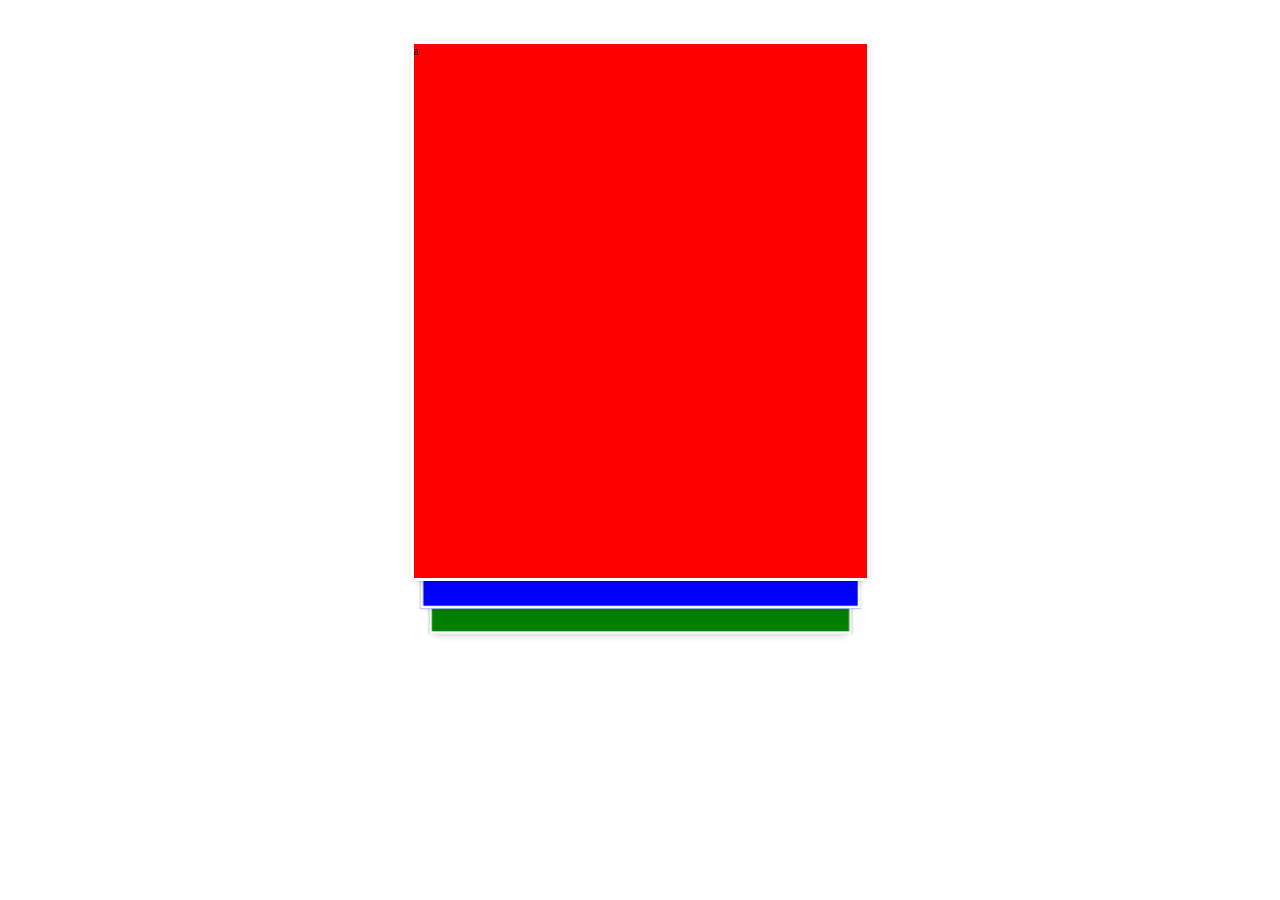
<file: code/index/index.html>
<!doctype html>
<html lang="en">
	<head>
		<meta charset="UTF-8">
		<title>Document</title>
		<script>
			;(function(win, lib) {
				var doc = win.document;
				var docEl = doc.documentElement;
				var metaEl = doc.querySelector('meta[name="viewport"]');
				var flexibleEl = doc.querySelector('meta[name="flexible"]');
				var dpr = 0;
				var scale = 0;
				var tid;
				var flexible = lib.flexible || (lib.flexible = {});
				
				if (metaEl) {
					console.warn('将根据已有的meta标签来设置缩放比例');
					var match = metaEl.getAttribute('content').match(/initial\-scale=([\d\.]+)/);
					if (match) {
						scale = parseFloat(match[1]);
						dpr = parseInt(1 / scale);
					}
				} else if (flexibleEl) {
					var content = flexibleEl.getAttribute('content');
					if (content) {
						var initialDpr = content.match(/initial\-dpr=([\d\.]+)/);
						var maximumDpr = content.match(/maximum\-dpr=([\d\.]+)/);
						if (initialDpr) {
							dpr = parseFloat(initialDpr[1]);
							scale = parseFloat((1 / dpr).toFixed(2));    
						}
						if (maximumDpr) {
							dpr = parseFloat(maximumDpr[1]);
							scale = parseFloat((1 / dpr).toFixed(2));    
						}
					}
				}

				if (!dpr && !scale) {
					var isAndroid = win.navigator.appVersion.match(/android/gi);
					var isIPhone = win.navigator.appVersion.match(/iphone/gi);
					var devicePixelRatio = win.devicePixelRatio;
					if (isIPhone) {
						// iOS下，对于2和3的屏，用2倍的方案，其余的用1倍方案
						if (devicePixelRatio >= 3 && (!dpr || dpr >= 3)) {                
							dpr = 3;
						} else if (devicePixelRatio >= 2 && (!dpr || dpr >= 2)){
							dpr = 2;
						} else {
							dpr = 1;
						}
					} else {
						// 其他设备下，仍旧使用1倍的方案
						dpr = 1;
					}
					scale = 1 / dpr;
				}

				docEl.setAttribute('data-dpr', dpr);
				if (!metaEl) {
					metaEl = doc.createElement('meta');
					metaEl.setAttribute('name', 'viewport');
					metaEl.setAttribute('content', 'initial-scale=' + scale + ', maximum-scale=' + scale + ', minimum-scale=' + scale + ', user-scalable=no');
					if (docEl.firstElementChild) {
						docEl.firstElementChild.appendChild(metaEl);
					} else {
						var wrap = doc.createElement('div');
						wrap.appendChild(metaEl);
						doc.write(wrap.innerHTML);
					}
				}

				function refreshRem(){
					var width = docEl.getBoundingClientRect().width;
					if (width / dpr > 540) {
						width = 540 * dpr;
					}
					var rem = width / 10;
					docEl.style.fontSize = rem + 'px';
					flexible.rem = win.rem = rem;
				}

				win.addEventListener('resize', function() {
					clearTimeout(tid);
					tid = setTimeout(refreshRem, 300);
				}, false);
				win.addEventListener('pageshow', function(e) {
					if (e.persisted) {
						clearTimeout(tid);
						tid = setTimeout(refreshRem, 300);
					}
				}, false);

				if (doc.readyState === 'complete') {
					doc.body.style.fontSize = 12 * dpr + 'px';
				} else {
					doc.addEventListener('DOMContentLoaded', function(e) {
						doc.body.style.fontSize = 12 * dpr + 'px';
					}, false);
				}
				

				refreshRem();

				flexible.dpr = win.dpr = dpr;
				flexible.refreshRem = refreshRem;
				flexible.rem2px = function(d) {
					var val = parseFloat(d) * this.rem;
					if (typeof d === 'string' && d.match(/rem$/)) {
						val += 'px';
					}
					return val;
				}
				flexible.px2rem = function(d) {
					var val = parseFloat(d) / this.rem;
					if (typeof d === 'string' && d.match(/px$/)) {
						val += 'rem';
					}
					return val;
				}

			})(window, window['lib'] || (window['lib'] = {}));
		</script>
		<link rel="stylesheet" type="text/css" href="css/component.css" />
		<script src="js/modernizr.custom.js"></script>

		<!-- meta使用viewport以确保页面可自由缩放 -->
		<meta name="viewport" content="width=device-width, initial-scale=1.0, maximum-scale=1.0, user-scalable=no" />

		<!-- 引入 jQuery Mobile 样式 -->
		<link rel="stylesheet" href="http://apps.bdimg.com/libs/jquerymobile/1.4.5/jquery.mobile-1.4.5.min.css">

		<!-- 引入 jQuery 库 -->
		<script src="http://apps.bdimg.com/libs/jquery/1.10.2/jquery.min.js"></script>

		<!-- 引入 jQuery Mobile 库 -->
		<script src="http://apps.bdimg.com/libs/jquerymobile/1.4.5/jquery.mobile-1.4.5.min.js"></script>

	</head>
	<body>
		<div class="container">
			<ul id="elasticstack" class="elasticstack">
				<li style="background-color:red;">a</li>
				<li style="background-color:blue;">b</li>
				<li style="background-color:green;">c</li>
			</ul>
		</div>
		<script src="js/draggabilly.pkgd.min.js"></script>
		<script src="js/elastiStack.js"></script>
		<script>
            var direction;
            ElastiStack.prototype._onDragEnd = function( instance, event, pointer ) {
                if (this.draggie.position.y > 0) {
                    direction = 'pre';//向上，上一页
                } else {
                    direction = 'next';//向下，下一页
                }

                if( this._outOfBounds( instance ) ) return;
                if( this._outOfSight(instance) ) {
                    this._moveAway( instance );
                }
                else {
                    this._moveBack( instance );
                }
            };
            function onUpdateStack(){
                console.log('onUpdateStack');
			}

			new ElastiStack( document.getElementById( 'elasticstack' ) , {distDragBack:100,distDragMax:300, onUpdateStack});
		</script>
	</body>
</html>
</file>
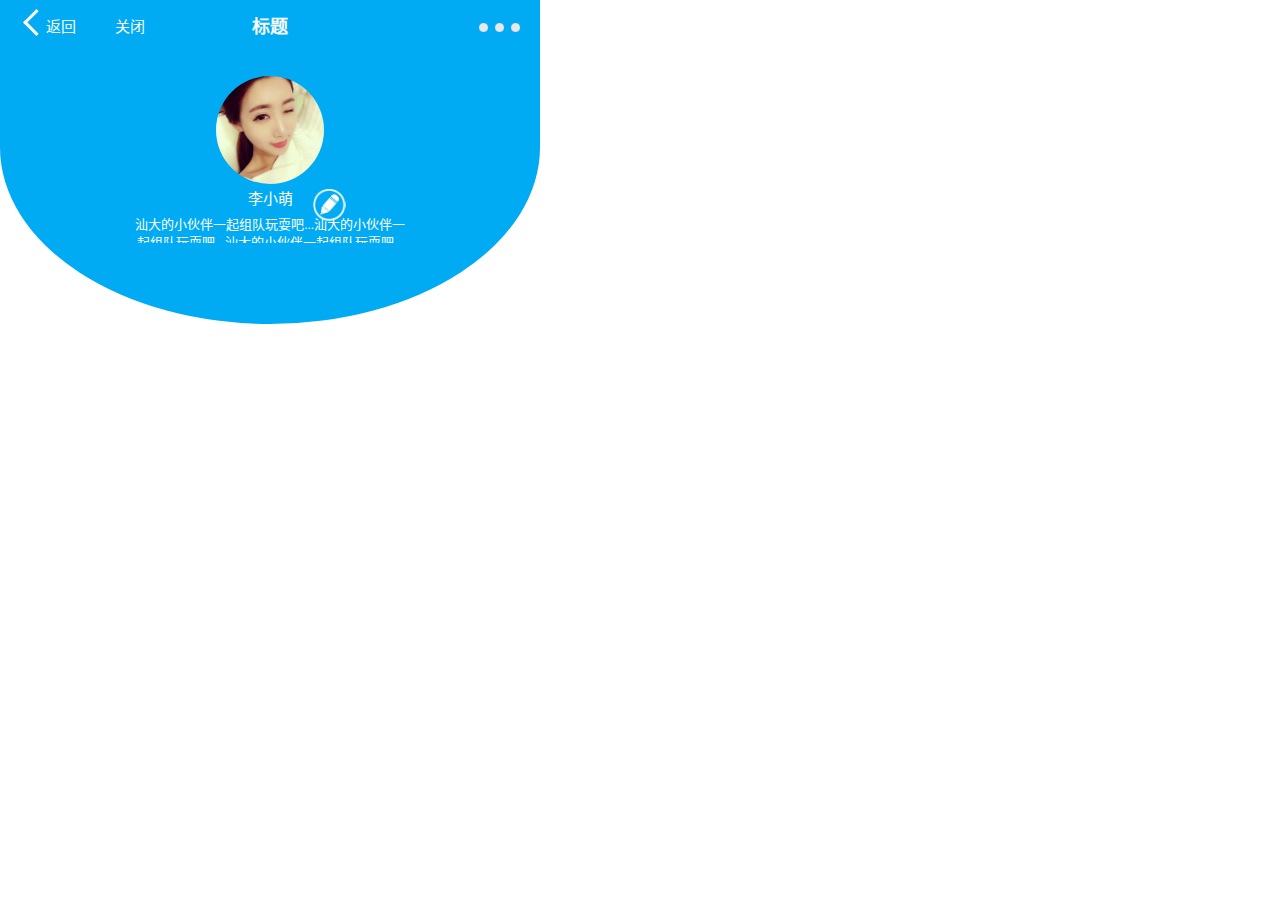
<file: code/my/index.html>
<!doctype html>
<html lang="zh-CN">
	<head>
		<meta charset="UTF-8">
		<title>我的</title>
		<script>
			;(function(win, lib) {
				var doc = win.document;
				var docEl = doc.documentElement;
				var metaEl = doc.querySelector('meta[name="viewport"]');
				var flexibleEl = doc.querySelector('meta[name="flexible"]');
				var dpr = 0;
				var scale = 0;
				var tid;
				var flexible = lib.flexible || (lib.flexible = {});
				
				if (metaEl) {
					console.warn('将根据已有的meta标签来设置缩放比例');
					var match = metaEl.getAttribute('content').match(/initial\-scale=([\d\.]+)/);
					if (match) {
						scale = parseFloat(match[1]);
						dpr = parseInt(1 / scale);
					}
				} else if (flexibleEl) {
					var content = flexibleEl.getAttribute('content');
					if (content) {
						var initialDpr = content.match(/initial\-dpr=([\d\.]+)/);
						var maximumDpr = content.match(/maximum\-dpr=([\d\.]+)/);
						if (initialDpr) {
							dpr = parseFloat(initialDpr[1]);
							scale = parseFloat((1 / dpr).toFixed(2));    
						}
						if (maximumDpr) {
							dpr = parseFloat(maximumDpr[1]);
							scale = parseFloat((1 / dpr).toFixed(2));    
						}
					}
				}

				if (!dpr && !scale) {
					var isAndroid = win.navigator.appVersion.match(/android/gi);
					var isIPhone = win.navigator.appVersion.match(/iphone/gi);
					var devicePixelRatio = win.devicePixelRatio;
					if (isIPhone) {
						// iOS下，对于2和3的屏，用2倍的方案，其余的用1倍方案
						if (devicePixelRatio >= 3 && (!dpr || dpr >= 3)) {                
							dpr = 3;
						} else if (devicePixelRatio >= 2 && (!dpr || dpr >= 2)){
							dpr = 2;
						} else {
							dpr = 1;
						}
					} else {
						// 其他设备下，仍旧使用1倍的方案
						dpr = 1;
					}
					scale = 1 / dpr;
				}

				docEl.setAttribute('data-dpr', dpr);
				if (!metaEl) {
					metaEl = doc.createElement('meta');
					metaEl.setAttribute('name', 'viewport');
					metaEl.setAttribute('content', 'initial-scale=' + scale + ', maximum-scale=' + scale + ', minimum-scale=' + scale + ', user-scalable=no');
					if (docEl.firstElementChild) {
						docEl.firstElementChild.appendChild(metaEl);
					} else {
						var wrap = doc.createElement('div');
						wrap.appendChild(metaEl);
						doc.write(wrap.innerHTML);
					}
				}

				function refreshRem(){
					var width = docEl.getBoundingClientRect().width;
					if (width / dpr > 540) {
						width = 540 * dpr;
					}
					var rem = width / 10;
					docEl.style.fontSize = rem + 'px';
					flexible.rem = win.rem = rem;
				}

				win.addEventListener('resize', function() {
					clearTimeout(tid);
					tid = setTimeout(refreshRem, 300);
				}, false);
				win.addEventListener('pageshow', function(e) {
					if (e.persisted) {
						clearTimeout(tid);
						tid = setTimeout(refreshRem, 300);
					}
				}, false);

				if (doc.readyState === 'complete') {
					doc.body.style.fontSize = 12 * dpr + 'px';
				} else {
					doc.addEventListener('DOMContentLoaded', function(e) {
						doc.body.style.fontSize = 12 * dpr + 'px';
					}, false);
				}

				refreshRem();

				flexible.dpr = win.dpr = dpr;
				flexible.refreshRem = refreshRem;
				flexible.rem2px = function(d) {
					var val = parseFloat(d) * this.rem;
					if (typeof d === 'string' && d.match(/rem$/)) {
						val += 'px';
					}
					return val;
				}
				flexible.px2rem = function(d) {
					var val = parseFloat(d) / this.rem;
					if (typeof d === 'string' && d.match(/px$/)) {
						val += 'rem';
					}
					return val;
				}

			})(window, window['lib'] || (window['lib'] = {}));
		</script>
		<!-- meta使用viewport以确保页面可自由缩放 -->
		<meta name="viewport" content="width=device-width, initial-scale=1.0, maximum-scale=1.0, user-scalable=no" />
		<!-- 最新版本的 Bootstrap 核心 CSS 文件 -->
		<link rel="stylesheet" href="./css/bootstrap.min.css" />
		<!-- jQuery (necessary for Bootstrap's JavaScript plugins) -->
		<script src="./js/jquery.min.js"></script>
		<!-- 最新的 Bootstrap 核心 JavaScript 文件 -->
		<script src="./js/bootstrap.min.js"></script>
		<link href="./css/normalize.css" rel="stylesheet" />
		<link rel="stylesheet" href="commen.css" />
		<link rel="stylesheet" href="index.css" />
	</head>
	<body>
		<div class="container-fluid" style="padding:0;">
			<!--页面头部：返回、关闭、标题、三个点-->
			<div class="header">
				<!--返回按钮-->
				<div class="return_btn"><i class="arrow_left"></i>返回</div>
				<!--关闭按钮-->
				<div class="close_btn">关闭</div>
				<!--三个点-->
				<div class="share_btn">
					<i class="space"></i>
					<i class="dot"></i>
					<i class="dot"></i>
					<i class="dot"></i>
				</div>
				<!--标题栏-->
				<div class="title"><div>标题</div></div>
			</div>
			<div class="head">
				<div class="head_portrait">
					<!--头像-->
					<img src="./头像.jpg" />
					<!--修改资料按钮-->
					<div class="edit_info_btn"></div>
					<!--昵称-->
					<div class="user_name">李小萌</div>
					<!--个性签名-->
					<div class="personalized_signature">
						汕大的小伙伴一起组队玩耍吧...汕大的小伙伴一起组队玩耍吧...汕大的小伙伴一起组队玩耍吧...
					</div>
				</div>
			</div>
		</div>
	</body>
</html>
</file>
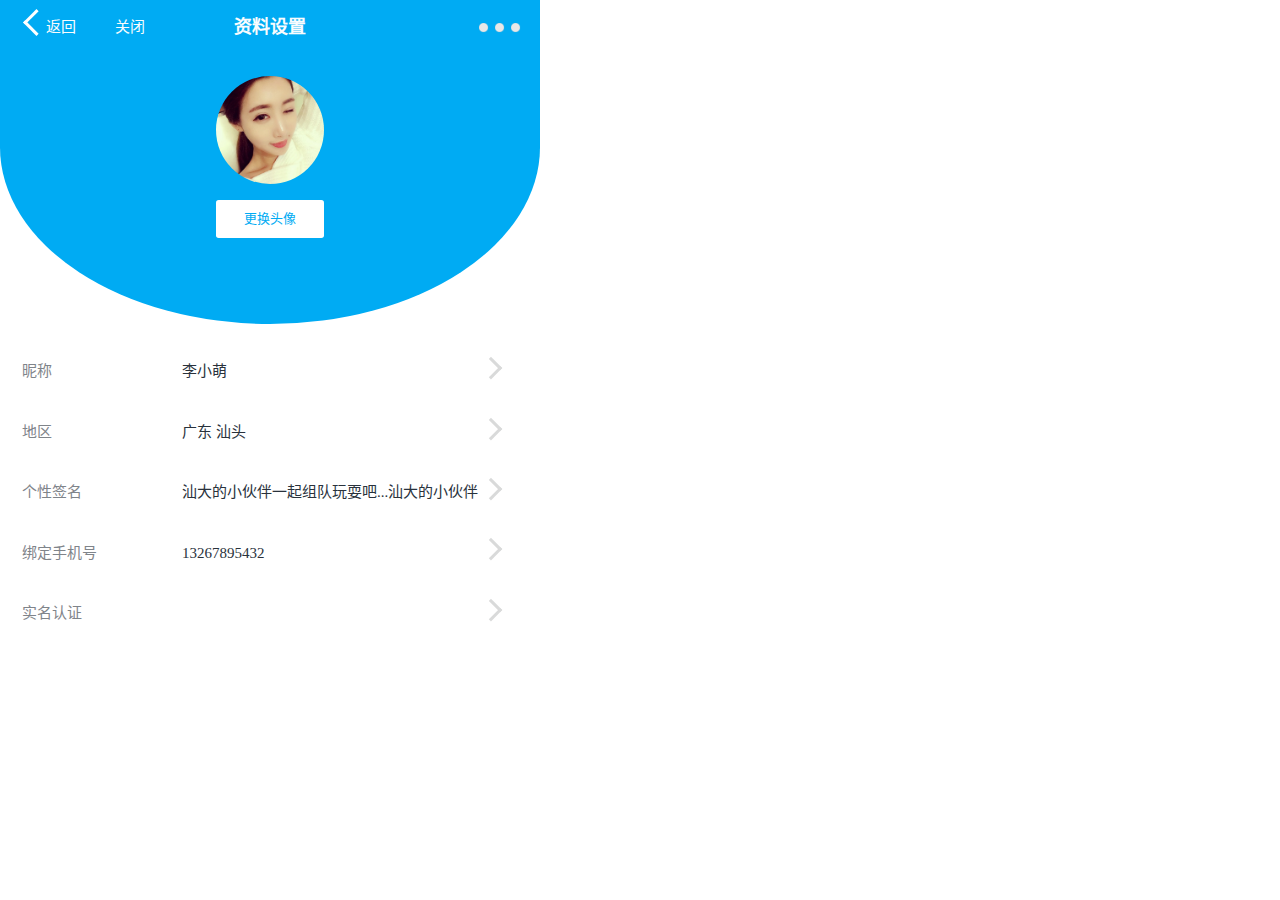
<file: code/my/edit_info.html>
<!doctype html>
<html lang="zh-CN">
	<head>
		<meta charset="UTF-8">
		<title>修改用户信息界面</title>
		<!-- meta使用viewport以确保页面可自由缩放 -->
		<meta name="viewport" content="width=device-width, initial-scale=1.0, maximum-scale=1.0, user-scalable=no" />
		<script>
			(function(win, lib) {
				var doc = win.document;
				var docEl = doc.documentElement;
				var metaEl = doc.querySelector('meta[name="viewport"]');
				var flexibleEl = doc.querySelector('meta[name="flexible"]');
				var dpr = 0;
				var scale = 0;
				var tid;
				var flexible = lib.flexible || (lib.flexible = {});
				
				if (metaEl) {
					console.warn('将根据已有的meta标签来设置缩放比例');
					var match = metaEl.getAttribute('content').match(/initial\-scale=([\d\.]+)/);
					if (match) {
						scale = parseFloat(match[1]);
						dpr = parseInt(1 / scale);
					}
				} else if (flexibleEl) {
					var content = flexibleEl.getAttribute('content');
					if (content) {
						var initialDpr = content.match(/initial\-dpr=([\d\.]+)/);
						var maximumDpr = content.match(/maximum\-dpr=([\d\.]+)/);
						if (initialDpr) {
							dpr = parseFloat(initialDpr[1]);
							scale = parseFloat((1 / dpr).toFixed(2));    
						}
						if (maximumDpr) {
							dpr = parseFloat(maximumDpr[1]);
							scale = parseFloat((1 / dpr).toFixed(2));    
						}
					}
				}

				if (!dpr && !scale) {
					var isAndroid = win.navigator.appVersion.match(/android/gi);
					var isIPhone = win.navigator.appVersion.match(/iphone/gi);
					var devicePixelRatio = win.devicePixelRatio;
					if (isIPhone) {
						// iOS下，对于2和3的屏，用2倍的方案，其余的用1倍方案
						if (devicePixelRatio >= 3 && (!dpr || dpr >= 3)) {                
							dpr = 3;
						} else if (devicePixelRatio >= 2 && (!dpr || dpr >= 2)){
							dpr = 2;
						} else {
							dpr = 1;
						}
					} else {
						// 其他设备下，仍旧使用1倍的方案
						dpr = 1;
					}
					scale = 1 / dpr;
				}

				docEl.setAttribute('data-dpr', dpr);
				if (!metaEl) {
					metaEl = doc.createElement('meta');
					metaEl.setAttribute('name', 'viewport');
					metaEl.setAttribute('content', 'initial-scale=' + scale + ', maximum-scale=' + scale + ', minimum-scale=' + scale + ', user-scalable=no');
					if (docEl.firstElementChild) {
						docEl.firstElementChild.appendChild(metaEl);
					} else {
						var wrap = doc.createElement('div');
						wrap.appendChild(metaEl);
						doc.write(wrap.innerHTML);
					}
				}

				function refreshRem(){
					var width = docEl.getBoundingClientRect().width;
					if (width / dpr > 540) {
						width = 540 * dpr;
					}
					var rem = width / 10;
					docEl.style.fontSize = rem + 'px';
					flexible.rem = win.rem = rem;
				}

				win.addEventListener('resize', function() {
					clearTimeout(tid);
					tid = setTimeout(refreshRem, 300);
				}, false);
				win.addEventListener('pageshow', function(e) {
					if (e.persisted) {
						clearTimeout(tid);
						tid = setTimeout(refreshRem, 300);
					}
				}, false);

				if (doc.readyState === 'complete') {
					doc.body.style.fontSize = 12 * dpr + 'px';
				} else {
					doc.addEventListener('DOMContentLoaded', function(e) {
						doc.body.style.fontSize = 12 * dpr + 'px';
					}, false);
				}

				refreshRem();

				flexible.dpr = win.dpr = dpr;
				flexible.refreshRem = refreshRem;
				flexible.rem2px = function(d) {
					var val = parseFloat(d) * this.rem;
					if (typeof d === 'string' && d.match(/rem$/)) {
						val += 'px';
					}
					return val;
				}
				flexible.px2rem = function(d) {
					var val = parseFloat(d) / this.rem;
					if (typeof d === 'string' && d.match(/px$/)) {
						val += 'rem';
					}
					return val;
				}

			})(window, window['lib'] || (window['lib'] = {}));
		</script>
		<!-- 最新版本的 Bootstrap 核心 CSS 文件 -->
		<link rel="stylesheet" href="./css/bootstrap.min.css" />
		<!-- jQuery (necessary for Bootstrap's JavaScript plugins) -->
		<script src="./js/jquery.min.js"></script>
		<!-- 最新的 Bootstrap 核心 JavaScript 文件 -->
		<script src="./js/bootstrap.min.js"></script>
		<link href="./css/normalize.css" rel="stylesheet" />
		<link rel="stylesheet" href="commen.css" />
		<link rel="stylesheet" href="edit_info.css" />
	</head>
	<body>
		<div class="container-fluid" style="padding:0;">
			<!--资料修改界面-->
			<!--页面头部：返回、关闭、标题、三个点-->
			<div class="header">
				<!--返回按钮-->
				<div class="return_btn"><i class="arrow_left"></i>返回</div>
				<!--关闭按钮-->
				<div class="close_btn">关闭</div>
				<!--三个点-->
				<div class="share_btn">
					<i class="space"></i>
					<i class="dot"></i>
					<i class="dot"></i>
					<i class="dot"></i>
				</div>
				<!--标题栏-->
				<div class="title"><div>资料设置</div></div>
			</div>
			<div class="head">
				<!--用户头像-->
				<div class="head_portrait">
					<img src="./头像.jpg" />
				</div>
				<!--更换用户头像按钮-->
				<div class="head_portrait_change_button">
					<a href="#">更换头像</a>
				</div>
			</div>
			<!--页面中部：头像、资料查看和设置的栏目-->
			<div class="content">
				<!--用户资料-->
				<ul class="user_info">
					<!--昵称-->
					<li class="nickname_item">
						<span class="item_name">昵称</span>
						<span class="item_value">李小萌</span>
						<span class="arrow_right"></span>
					</li>
					<!--地区-->
					<li class="area_item">
						<span class="item_name">地区</span>
						<span class="item_value"></i>广东 汕头</span>
						<span class="arrow_right"></span>
					</li>
					<!--个性签名-->
					<li class="area_item">
						<span class="item_name">个性签名</span>
						<span class="item_value">汕大的小伙伴一起组队玩耍吧...汕大的小伙伴一起组队玩耍吧...汕大的小伙伴一起组队玩耍吧...</span>
						<span class="arrow_right"></span>
					</li>
					<!--手机-->
					<li class="phone_item">
						<span class="item_name">绑定手机号</span>
						<span class="item_value">13267895432</span>
						<span class="arrow_right"></span>
					</li>
					<!--实名认证-->
					<li class="certification_item">
						<span class="item_name">实名认证</span>
						<span class="item_value"></span>
						<span class="arrow_right"></span>
					</li>
				</ul>
			</div>
		</div>
	</body>
</html>
</file>
<file: code/index/css/component.css>
*,
*:after,
*::before {
    -webkit-box-sizing: border-box;
    -moz-box-sizing: border-box;
    box-sizing: border-box;
}

.elasticstack {
	position: relative;
	margin: 0.75rem auto;
	padding: 0;
	width: 8.5rem;
	height: 15rem;
	list-style: none;
	-webkit-perspective: 26rem;
	-webkit-perspective-origin: 50% 150%;
	perspective: 26rem;
	perspective-origin: 50% 150%;
}

.no-js .elasticstack {
	max-width: 1090px;
	width: 100%;
	height: auto;
	text-align: center;
}

.elasticstack li {
	position: absolute;
	z-index: 1;
	width: 8.5rem;
	height: 10rem;
	border-style: solid;
	border-color: #fff;
	box-shadow: 0 10px 7px -7px rgba(0,0,0,0.12), 0 0 4px rgba(0,0,0,0.1);
	opacity: 0;
	cursor: pointer;
	-webkit-transform: translate3d(0,0,-180px);
	transform: translate3d(0,0,-180px);
	-webkit-transform-style: preserve-3d;
	transform-style: preserve-3d;
}

.no-js .elasticstack li {
	position: relative;
	display: inline-block;
	opacity: 1;
	margin: 10px;
	cursor: default;
	-webkit-transform: translate3d(0,0,0);
	transform: translate3d(0,0,0);
}

.elasticstack li img {
	display: block;
}

.elasticstack li h5 {
	margin: 0 5px;
	color: #143f51;
	height: 60px;
	text-align: right;
	font-size: 1.4em;
	font-family: "Sacramento", cursive;
	line-height: 60px;
}

.elasticstack li.animate {
	-webkit-transition: all 0.3s ease-out;
	transition: all 0.3s ease-out;
}

.elasticstack li.move-back {
	/* http://matthewlein.com/ceaser/ */
	-webkit-transition-timing-function: cubic-bezier(0.175, 0.885, 0.470, 1); /* older webkit */
	-webkit-transition-timing-function: cubic-bezier(0.175, 0.885, 0.470, 1.515);
	transition-timing-function: cubic-bezier(0.175, 0.885, 0.470, 1.515);
}
</file>
<file: code/my/commen.css>
/*我的资料*/
/*顶部*/
body{font-family:"Source Han Sans CN";}
.header{
	width:10rem;
	height:1rem;
	color:#F9FCFE;
	background-color:#00ABF3;
	position:fixed;
	top:0;
	z-index:999;
	font-size:15px;
}
.header div{
	height:1rem;
	line-height:1rem;
}
.return_btn{
	float:left;
	display:inline-block;
	text-align:center;
	width:1.5rem;
	margin-left:.2rem;
}
/*返回箭头*/
.arrow_left{
	display:inline-block;
	border: solid #ffffff;
	width:.35rem;
	height:.35rem;
	border-width: .07rem 0 0 .07rem;
	transform:rotate(-45deg);
	vertical-align: baseline;
}
.close_btn{
	float:left;
	display:inline-block;
	width:1rem;
	text-align: center;
	margin-left:.2rem;
}
.title{
	font-size:18px;
	font-weight: bold;
}
.title div{
	width:10rem;
	margin:0 auto;
	height:1rem;
	line-height: 1rem;
	text-align: center;
	overflow: hidden;
	position:absolute;
	top:0;
	left:0;
}
.share_btn{
	width: 1.5rem;
	float:right;
}
.space{
	float:right;
	width:.3rem;
	height:.3rem;
}
.dot{
	float:right;
	width:.3rem;
	height:1rem;
	background-image: url(./img/dot.png);
	background-size: .2rem;
	background-repeat: no-repeat;
	background-position: 50% 50%;
}

.head{
	width:10rem;
	height:6rem;
	background-color:#00ABF3;
	border-radius: 0 0 55% 55% / 0 0 60% 60%;
}
.head:before{
	display:table;
	content:" ";
}
.head_portrait{
	width:5rem;
	height:2rem;
	margin: 1.4rem auto 0;
	text-align: center;
}
.head_portrait img{
	width:2rem;
	height:2rem;
	border-radius:2rem;
}
</file>
<file: code/my/index.css>
.head_portrait{
	font-size:15px;
	color:#ffffff;
}
.edit_info_btn{
	width: .6rem;
	height:.6rem;
	background-size: .6rem;
	background-image: url(./img/pen_modify.png);
	position: absolute;
	top:3.5rem;
	left:5.8rem;
}
.user_name{
	margin-top:.1rem;
	text-align: center;
	overflow: hidden;
	font-size: 15px;
}
.personalized_signature{
	width:5rem;
	height:.5rem;
	font-size: 13px;
	margin: .1rem auto 0;
	overflow: hidden;
}
</file>
<file: code/my/edit_info.css>
.head_portrait_change_button{
	width:2rem;
	height:.7rem;
	margin:.3rem auto 0;
}
.head_portrait_change_button a{
	display:block;
	width:2rem;
	height:.7rem;
	text-align:center;
	font-size:13px;
	background-color:#fff;
	line-height:.7rem;
	color:#00ABF3;
	border-radius:.05rem;
	text-decoration: none;
}
.user_info{
	list-style: none;
	font-size:15px;
	margin-top:.32rem;
	padding-left: 0;
}
.user_info li{
	height: 1.12rem;
	line-height:1.12rem;
}
.user_info li:hover{
	background-color: #DFE0E2;
}
.item_name{
	display: inline-block;
	margin-left: .4rem;
	width:2.5rem;
	margin-right: .4rem;
	color:#7F848A;
	line-height:1.12rem;
}
.item_value{
	display: inline-block;
	color:#29323C;
	width:5.5rem;
	height:1.12rem;
	text-align: left;
	line-height:1.12rem;
	vertical-align: top;/*处理inline-block溢出隐藏不换行*/
	overflow: hidden;/*处理inline-block溢出隐藏不换行*/
}
.arrow_right{
	display:inline-block;
	border: solid #D9DADA;
	width:.3rem;
	height:.3rem;
	border-width: 0 .07rem .07rem 0;
	transform:rotate(-45deg);
	vertical-align: baseline;
	margin-right: .32rem;
}
</file>
